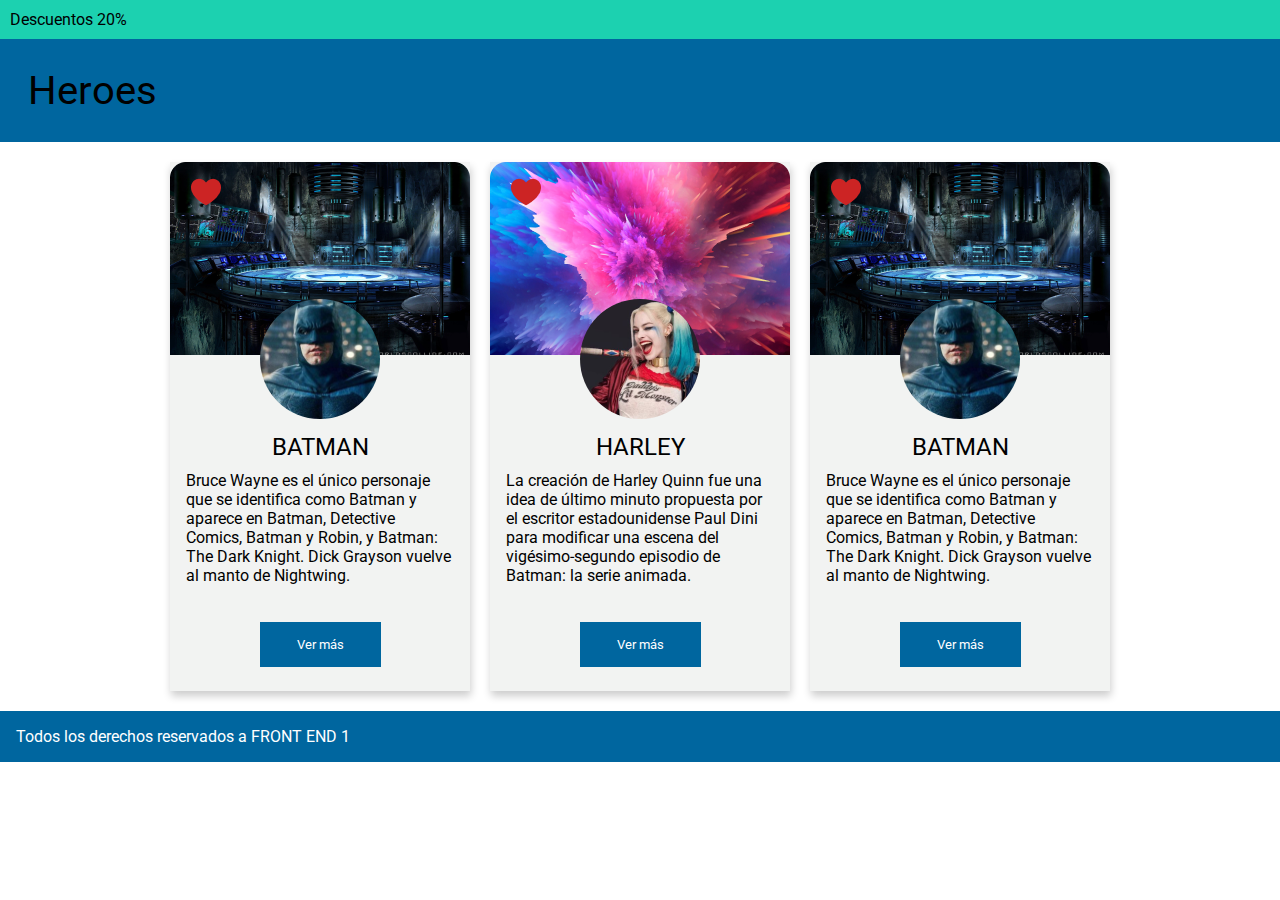
<file: Clase-11-bis/index.html>
<!DOCTYPE html>
<html lang="en">

<head>
    <meta charset="UTF-8">
    <meta http-equiv="X-UA-Compatible" content="IE=edge">
    <meta name="viewport" content="width=device-width, initial-scale=1.0">
    <title>Clase 10</title>
    <link rel="stylesheet" href="css/style.css">
</head>

<body>
    <header>
        <p class="descuentos_header">Descuentos 20%</p>
        <h1 class="titulo_header">Heroes</h1>
    </header>
    <main>
        <div class="tarjeta">
            <div class="encabezado_tarjeta">
                <img src="img/encabezado-batman.png" alt="Encabezado Tarjeta">
                <img class="like_tarjeta" src="img/Corazon.png" alt="Like Tarjeta">
            </div>
            <div class="imagen_tarjeta">
                <img src="img/liga-justicia-batman-kO4H--1024x512@abc 1.png" alt="Perfil Batman">
            </div>
            <div class="info_tarjeta">
                <h2>BATMAN</h2>
                <p>Bruce Wayne es el único personaje que se identifica como Batman y aparece en Batman, Detective
                    Comics, Batman y Robin, y Batman: The Dark Knight. Dick Grayson vuelve al manto de Nightwing.</p>
                <button>Ver más</button>
            </div>
        </div>
        <div class="tarjeta">
            <div class="encabezado_tarjeta">
                <img src="img/encabezado-harley-quinn.png" alt="Encabezado Tarjeta">
                <img class="like_tarjeta" src="img/Corazon.png" alt="Like Tarjeta">
            </div>
            <div class="imagen_tarjeta">
                <img src="img/harley_quinn.png" alt="Perfil Hearley">
            </div>
            <div class="info_tarjeta">
                <h2>HARLEY</h2>
                <p>La creación de Harley Quinn fue una idea de último minuto propuesta por el escritor estadounidense
                    Paul Dini para modificar una escena del vigésimo-segundo episodio de Batman: la serie animada.</p>
                <button>Ver más</button>
            </div>
        </div>
        <div class="tarjeta">
            <div class="encabezado_tarjeta">
                <img src="img/encabezado-batman.png" alt="Encabezado Tarjeta">
                <img class="like_tarjeta" src="img/Corazon.png" alt="Like Tarjeta">
            </div>
            <div class="imagen_tarjeta">
                <img src="img/liga-justicia-batman-kO4H--1024x512@abc 1.png" alt="Perfil Batman">
            </div>
            <div class="info_tarjeta">
                <h2>BATMAN</h2>
                <p>Bruce Wayne es el único personaje que se identifica como Batman y aparece en Batman, Detective
                    Comics, Batman y Robin, y Batman: The Dark Knight. Dick Grayson vuelve al manto de Nightwing.
                </p>
                <button>Ver más</button>
            </div>
    </main>
    <footer>
        <p>Todos los derechos reservados a FRONT END 1</p>
    </footer>
</body>

</html>
</file>
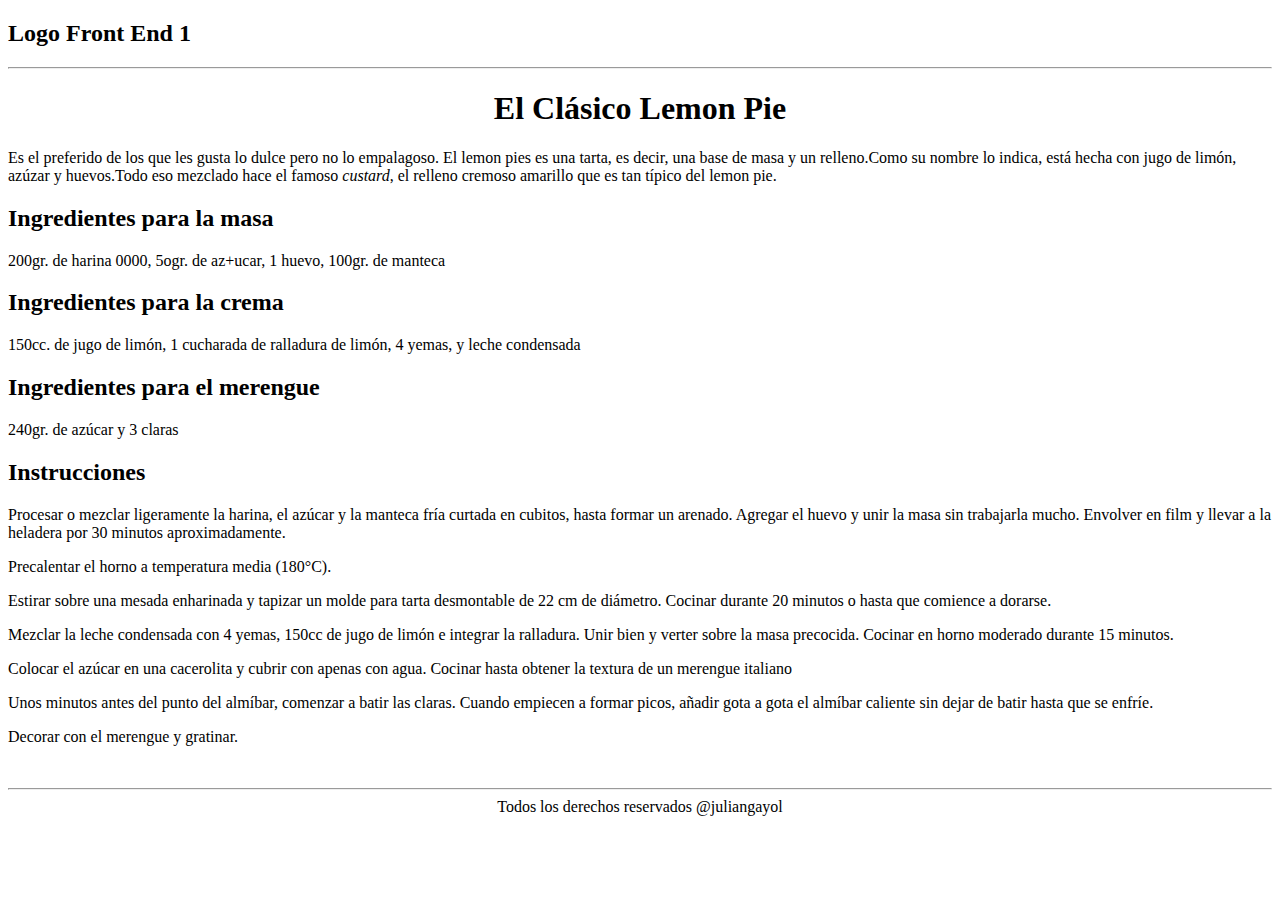
<file: Clase-4-bis/index.html>
<!DOCTYPE html>
<html lang="en">

<head>
    <meta charset="UTF-8">
    <meta http-equiv="X-UA-Compatible" content="IE=edge">
    <meta name="viewport" content="width=device-width, initial-scale=1.0">
    <title>Misegundolemonpie</title>
    <h2>Logo Front End 1 </h2>
    <hr>
</head>

<body>
    <center>
        <h1>El Clásico Lemon Pie</h1>
    </center>
</body>

<p>Es el preferido de los que les gusta lo dulce pero no lo empalagoso. El lemon pies es una tarta, es decir, una base
    de masa y un relleno.Como su nombre lo indica, está hecha con jugo de limón, azúzar y huevos.Todo eso mezclado hace
    el famoso <em>custard</em>, el relleno cremoso amarillo que es tan típico del lemon pie.</p>

<h2>Ingredientes para la masa</h2>
<span>200gr. de harina 0000, 5ogr. de az+ucar, 1 huevo, 100gr. de manteca</span>

<h2>Ingredientes para la crema</h2>
<span>150cc. de jugo de limón, 1 cucharada de ralladura de limón, 4 yemas, y leche condensada</span>
<h2>Ingredientes para el merengue</h2>
<span>240gr. de azúcar y 3 claras</span>

<h2>Instrucciones</h2>
<p>Procesar o mezclar ligeramente la harina, el azúcar y la manteca fría curtada en cubitos, hasta formar un arenado.
    Agregar el huevo y unir la masa sin trabajarla mucho. Envolver en film y llevar a la heladera por 30 minutos
    aproximadamente.</p>

<p>Precalentar el horno a temperatura media (180°C).</p>

<p>Estirar sobre una mesada enharinada y tapizar un molde para tarta desmontable de 22 cm de diámetro. Cocinar durante
    20 minutos o hasta que comience a dorarse.</p>

<p>Mezclar la leche condensada con 4 yemas, 150cc de jugo de limón e integrar la ralladura. Unir bien y verter sobre la
    masa precocida. Cocinar en horno moderado durante 15 minutos.</p>

<p>Colocar el azúcar en una cacerolita y cubrir con apenas con agua. Cocinar hasta obtener la textura de un merengue
    italiano</p>

<p>Unos minutos antes del punto del almíbar, comenzar a batir las claras. Cuando empiecen a formar picos, añadir gota a
    gota el almíbar caliente sin dejar de batir hasta que se enfríe.</p>

<p>Decorar con el merengue y gratinar.</p>

<br>
<hr>
<footer>
    <center>Todos los derechos reservados @juliangayol</center>
</footer>

</html>
</file>
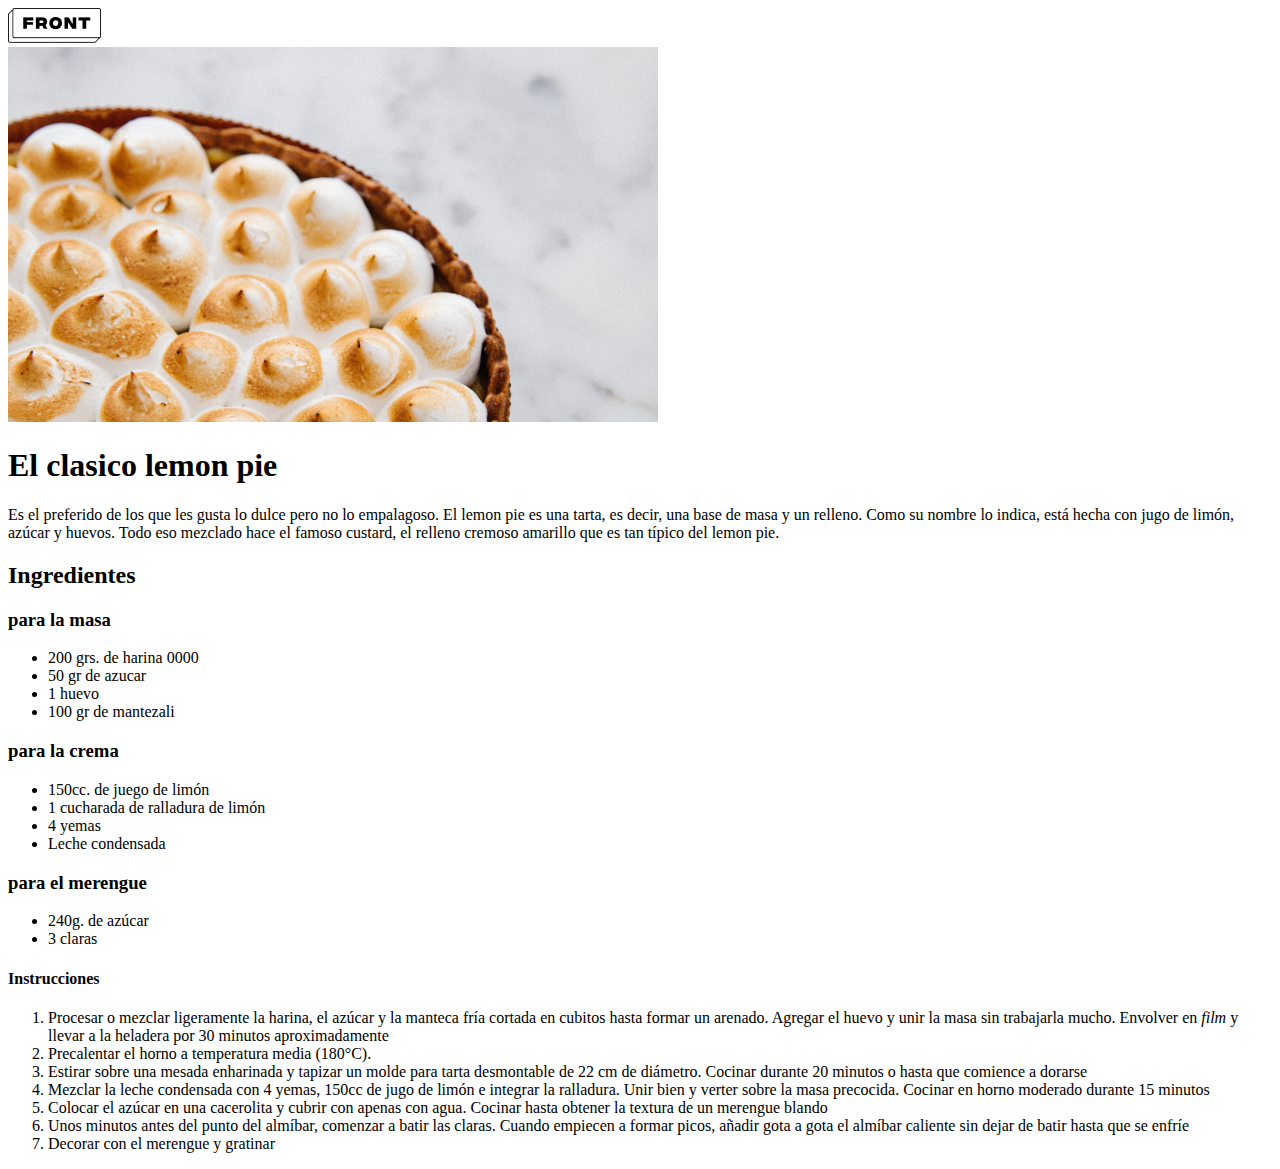
<file: Clase-5-bis/index.html>
<!DOCTYPE html>
<html lang="en">

<head>
    <meta charset="UTF-8">
    <meta http-equiv="X-UA-Compatible" content="IE=edge">
    <meta name="viewport" content="width=device-width, initial-scale=1.0">
    <title>Document</title>
</head>

<body>
    <header>
        <img src="logofront.png" alt="logo front end">
        <br>
        <img src="lemon-pie.png" alt="Imagen de lemon pie">
    </header>
    <main>


    </main>
    <h1>El clasico lemon pie</h1>
    <p>Es el preferido de los que les gusta lo dulce pero no lo empalagoso. El lemon pie es una tarta, es decir, una
        base de masa y un relleno. Como su nombre lo indica, está hecha con jugo de limón, azúcar y huevos. Todo eso
        mezclado hace el famoso custard, el relleno cremoso amarillo que es tan típico del lemon pie.</p>
    <h2>Ingredientes</h2>
    <h3>para la masa</h3>
    <ul>
        <li>200 grs. de harina 0000</li>
        <li>50 gr de azucar</li>
        <li>1 huevo</li>
        <li>100 gr de mantezali</li>
    </ul>
    <h3>para la crema</h3>
    <ul>
        <li>150cc. de juego de limón</li>
        <li>1 cucharada de ralladura de limón
        <li>4 yemas</li>
        <li>Leche condensada</li>
    </ul>
    <h3>para el merengue</h3>
    <ul>
        <li>240g. de azúcar</li>
        <li>3 claras</li>
    </ul>
    <h4>Instrucciones</h4>
    <Ol>
        <li>Procesar o mezclar ligeramente la harina, el azúcar y la manteca fría cortada en cubitos hasta formar un
            arenado. Agregar el huevo y unir la masa sin trabajarla mucho. Envolver en <i>film</i> y llevar a la heladera por
            30 minutos aproximadamente</li>
        <li>Precalentar el horno a temperatura media (180°C).</li>
        <li>Estirar sobre una mesada enharinada y tapizar un molde para tarta desmontable de 22 cm de diámetro.
            Cocinar durante 20 minutos o hasta que comience a dorarse</li>
        <li>Mezclar la leche condensada con 4 yemas, 150cc de jugo de limón e integrar la ralladura. Unir bien y
            verter sobre la masa precocida. Cocinar en horno moderado durante 15 minutos</li>
        <li>Colocar el azúcar en una cacerolita y cubrir con apenas con agua. Cocinar hasta obtener la textura de un
            merengue blando</li>
        <li>Unos minutos antes del punto del almíbar, comenzar a batir las claras. Cuando empiecen a formar picos,
            añadir gota a gota el almíbar caliente sin dejar de batir hasta que se enfríe</li>
        <li>Decorar con el merengue y gratinar</li>
    </Ol>
   <p allign="center"p>
</body>

</html>
</file>
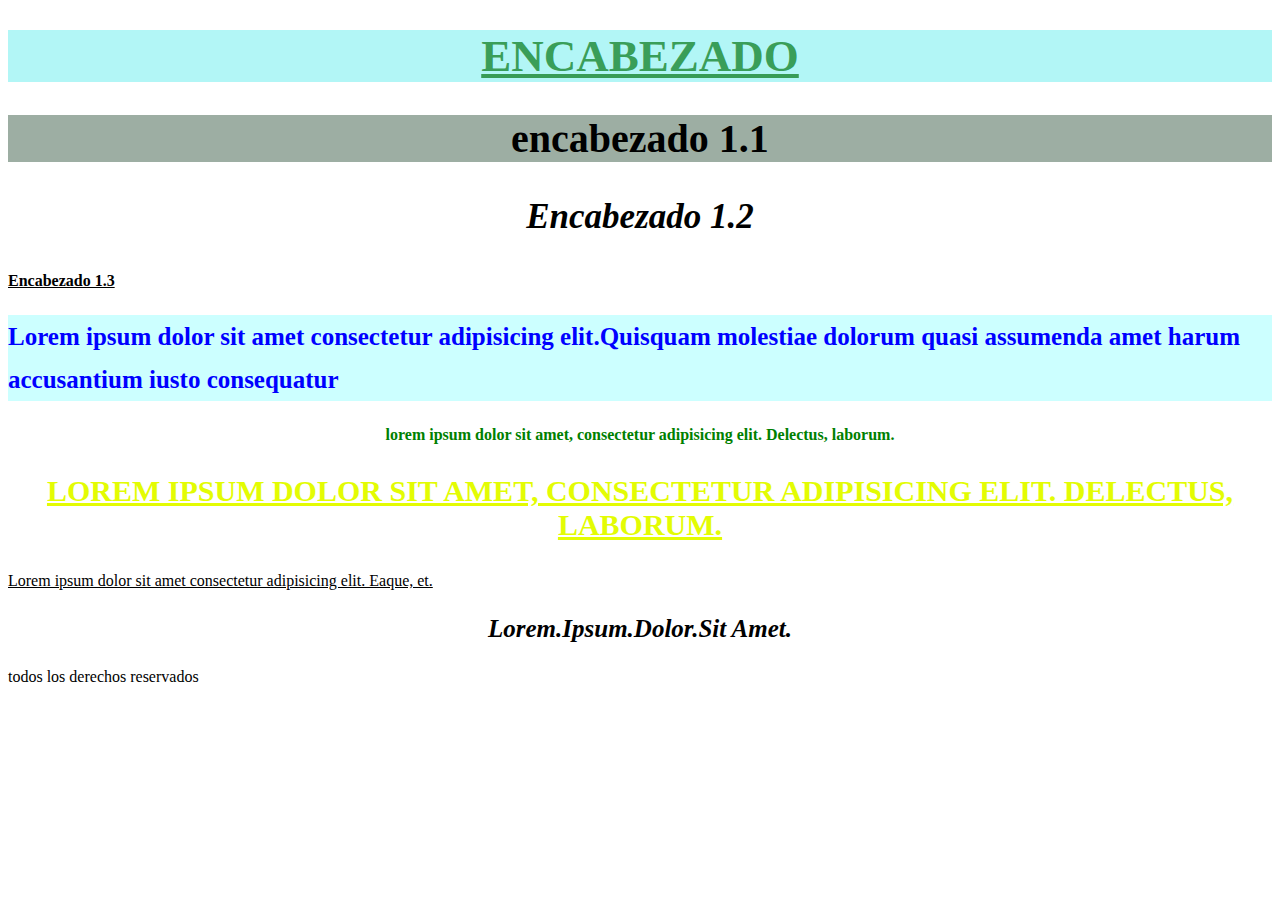
<file: Clase-7-bis/index2.html>
<!DOCTYPE html>
<html lang="en">

<head>
  <meta charset="UTF-8">
  <meta http-equiv="X-UA-Compatible" content="IE=edge">
  <meta name="viewport" content="width=device-width, initial-scale=1.0">

  <title>Index 2</title>

  <link rel="stylesheet" href="style.css">
</head>

<body>

  <h1 id="fondo-aqui">Encabezado</h1>
  <h2>Encabezado 1.1</h2>
  <h3>Encabezado 1.2</h3>
  <h4>Encabezado 1.3</h4>

  <p id="selector-ID">Lorem ipsum dolor sit amet consectetur adipisicing elit.Quisquam molestiae dolorum quasi assumenda
    amet harum accusantium iusto consequatur</p>
  <p id="segundo-parrafo">lorem ipsum dolor sit amet, consectetur adipisicing elit. Delectus, laborum.</p>
  <p id="tercer-parrafo">lorem ipsum dolor sit amet, consectetur adipisicing elit. Delectus, laborum.</p>
  <p id="cuarto-parrafo">Lorem ipsum dolor sit amet consectetur adipisicing elit. Eaque, et.</p>
  <p id="quinto-parrafo">Lorem.ipsum.dolor.sit amet.</p>


  <footer>todos los derechos reservados</footer>
</body>

</html>
</file>
<file: Clase-11-bis/css/style.css>
@import url('https://fonts.googleapis.com/css2?family=Roboto:wght@300;400;500&display=swap');

* {
    margin: 0;
    padding: 0;
    box-sizing: border-box;
    font-family: 'Roboto', sans-serif;
}

.descuentos_header {
    background-color: #1CD1B0;
    padding: 10px;
}

.titulo_header {
    background-color: #00669F;
    padding: 28px;
    font-weight: 400;
    font-size: 40px;
}

main {
    /* text-align: center; */
    display: flex;
    /* flex-direction: column; */
    justify-content: center;
    /* gap: 30px; */
    align-items: center;
    gap: 20px;
    margin:20px 13px;

} 


.tarjeta {
    background-color: #f2f3f2;
    display: inline-block;
    width: 300px;
    height: 529px;
    box-shadow: 1px 5px 8px rgba(0, 0, 0, .2);
    /* margin: 30px; */
}

.encabezado_tarjeta {
    position: relative;
}

.like_tarjeta {
    position: absolute;
    left: 21px;
    top: 16px;
}

.imagen_tarjeta {
    overflow: hidden;
    text-align: center;
    position: relative;
    top: -60px;
}

.imagen_tarjeta img {
    border-radius: 50%;
    width: 120px;
    height: 120px;
}

.info_tarjeta {
    position: relative;
    top: -50px;
    padding: 0 16px;
}

.info_tarjeta h2 {
    text-align: center;
    font-weight: 400;
    margin-bottom: 10px;
}

.info_tarjeta p {
    margin-bottom: 37px;
}

.info_tarjeta button {
    background-color: #00669F;
    color: white;
    padding: 15px 37px;
    border: none;
    display: block;
    margin: auto;
}

footer p {
    background-color: #00669F;
    color: white;
    padding: 16px;}
</file>
<file: Clase-7-bis/style.css>
#fondo-aqui{background-color:rgb(0, 225, 225, .3)}

h1 { color: rgb(24, 134, 46, .8);text-align:center;font-size:45px;text-transform:uppercase;text-decoration:underline}

h2 {background-color:rgb(157,174,163);font-size:40px;text-align:center;text-transform:lowercase}

h3 {font-size:35px;font-style:italic;text-align:center}

h4 {font-family:verdana;text-decoration:underline}

#selector-ID 
{background-color:rgba(0, 255, 255, .2);font-weight:bold;font-size:25px;color:blue;line-height:43px}

#segundo-parrafo
{font-weight:normal;text-align:center;font-weight:bold;color:green}

#tercer-parrafo
{font-weight:bold;text-align:center;font-size:30px;text-transform:uppercase;text-decoration:underline;color:#e3fc03}

#cuarto-parrafo{text-decoration:underline}

#quinto-parrafo
{font-style:italic;font-family:Verdana;font-size:25px;font-weight:bold;text-transform:owercase;text-align:center;text-decoration:none;text-transform:capitalize}
</file>
